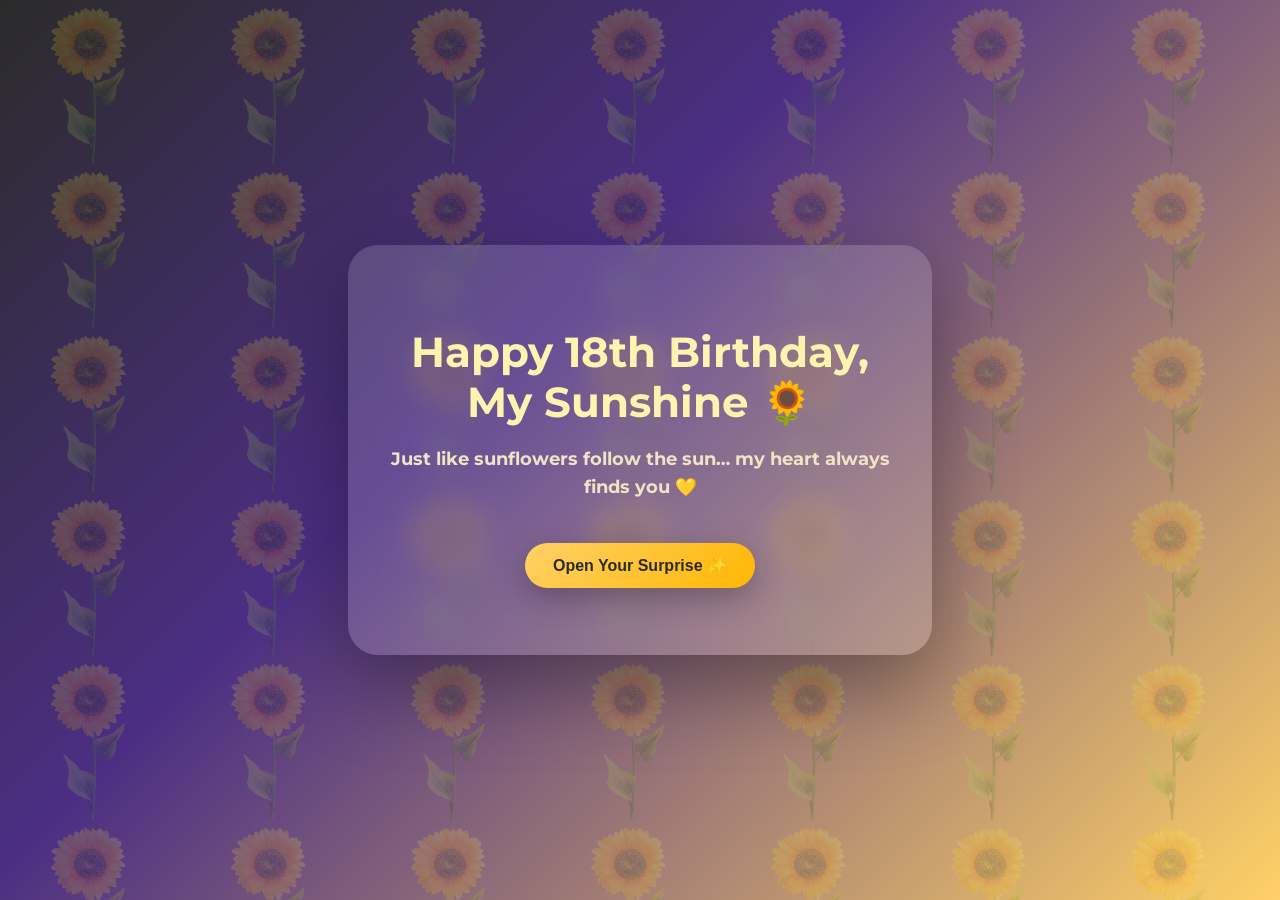
<file: index.html>
<!DOCTYPE html>
<html lang="en">

<head>
    <meta charset="UTF-8" />
    <title>Happy Birthday ❤️</title>
    <link rel="stylesheet" href="style.css" />
</head>

<body class="sunflower-bg">

    <div class="sunflower-overlay"></div>

    <div class="center-box hero-box">
        <h1 class="hero-title">Happy 18th Birthday, My Sunshine 🌻</h1>

        <p class="hero-sub">
            Just like sunflowers follow the sun…
            my heart always finds you 💛
        </p>

        <a href="page2.html">
            <button class="cute-btn hero-btn">Open Your Surprise ✨</button>
        </a>
    </div>

</body>

</html>
</file>
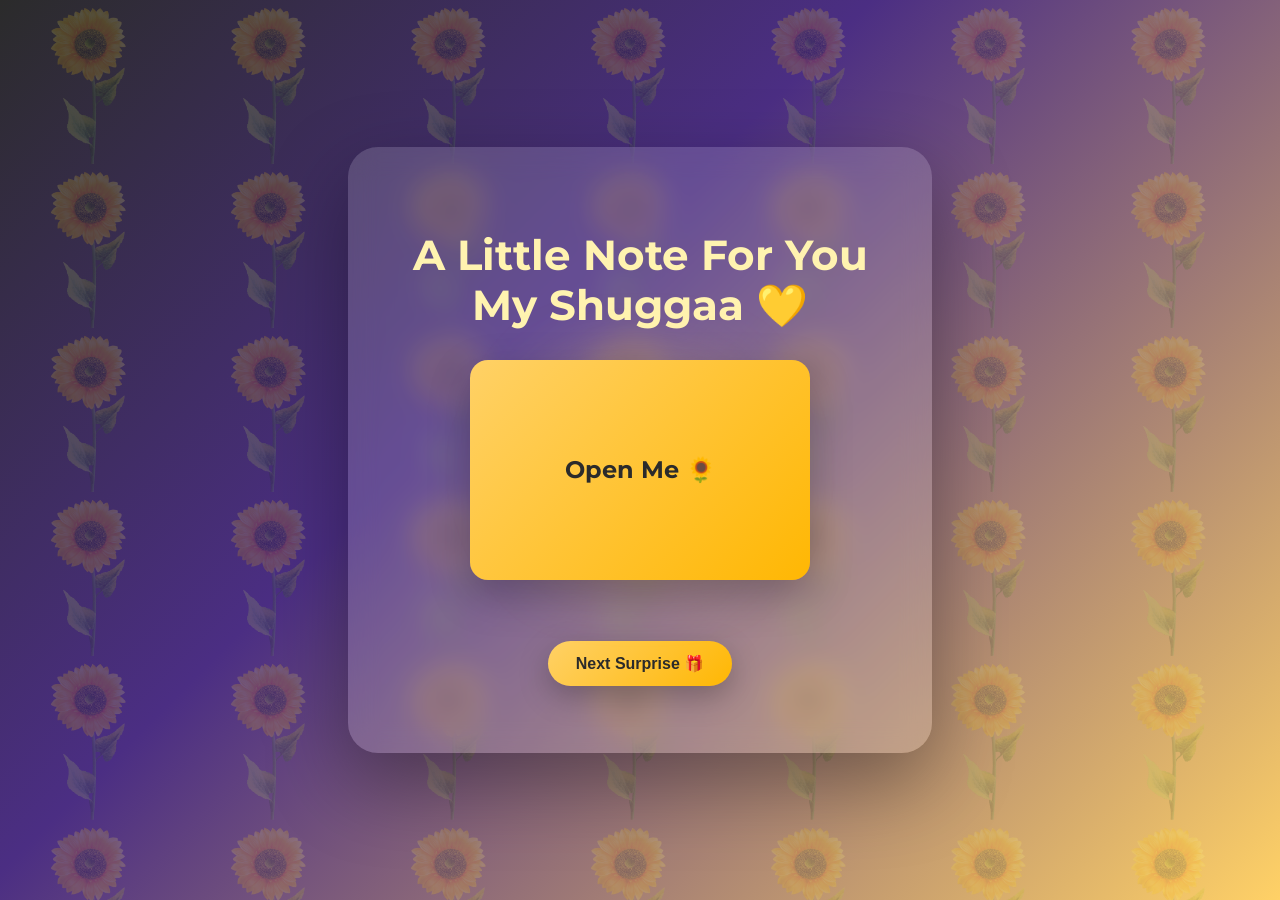
<file: page2.html>
<!DOCTYPE html>
<html lang="en">

<head>
    <meta charset="UTF-8" />
    <title>Your Cute Surprise 💌</title>
    <link rel="stylesheet" href="style.css" />
</head>

<body class="sunflower-bg">

    <div class="sunflower-overlay"></div>

    <div class="center-box hero-box">

        <h1 class="hero-title">A Little Note For You My Shuggaa 💛</h1>

        <!-- CARD -->
        <div class="card-wrapper">
            <div class="card-glow"></div>

            <div class="card" onclick="openCard(this)">
                <div class="card-front">
                    <h2>Open Me 🌻</h2>
                </div>

                <div class="card-inside">
                    <p id="typedText"></p>
                    <div id="heartBurst"></div>
                </div>
            </div>
        </div>

        <br />

        <a href="page3.html">
            <button class="cute-btn hero-btn">Next Surprise 🎁</button>
        </a>

    </div>

    <script src="script.js"></script>
</body>

</html>
</file>
<file: style.css>
@import url('https://fonts.googleapis.com/css2?family=Montserrat:wght@600;700;800&display=swap');

body {
    margin: 0;
    font-family: 'Montserrat', sans-serif;
    font-weight: 600;
    text-align: center;
    transition: 0.6s;
    overflow-x: hidden;
}

h1,
h2,
p,
button {
    font-weight: 700;
}

/* BACKGROUNDS */

.pink-bg {
    background: linear-gradient(135deg, #ff9a9e, #fad0c4);
    color: white;
}

.dark-bg {
    background: black;
    color: white;
}

.light-bg {
    background: #f5f5f5;
    color: #333;
}

.center-box {
    padding: 40px;
    margin-top: 8vh;
}

/* BUTTON */

.cute-btn {
    padding: 13px 28px;
    margin: 12px;
    border: none;
    border-radius: 30px;
    font-size: 16px;
    background: white;
    color: #ff4d6d;
    cursor: pointer;
    transition: 0.25s ease;
    box-shadow: 0 8px 20px rgba(0, 0, 0, 0.15);
}

.cute-btn:hover {
    transform: scale(1.08);
}

/* CARD */

.card {
    width: 260px;
    height: 160px;
    margin: auto;
    perspective: 1000px;
    cursor: pointer;
    position: relative;
}

.card-front,
.card-inside {
    position: absolute;
    width: 260px;
    height: 160px;
    backface-visibility: hidden;
    border-radius: 15px;
    padding: 20px;
    box-sizing: border-box;
    transition: transform 0.6s;
}

.card-front {
    background: white;
    color: #ff4d6d;
}

.card-inside {
    background: #ff4d6d;
    color: white;
    transform: rotateY(180deg);
}

.card.open .card-front {
    transform: rotateY(180deg);
}

.card.open .card-inside {
    transform: rotateY(0deg);
}

/* BALLOONS BORDER */

.balloon-border {
    position: fixed;
    width: 120px;
    /* increased size */
    height: auto;
    z-index: 9999;
    pointer-events: none;
    animation: balloonSlideUp 0.8s ease forwards;
    opacity: 0;
}

/* slide up animation */
@keyframes balloonSlideUp {
    from {
        transform: translateY(60px) scale(0.8);
        opacity: 0;
    }

    to {
        transform: translateY(0) scale(1);
        opacity: 1;
    }
}

.balloon-top {
    top: 0;
}

.balloon-bottom {
    bottom: 0;
}

.balloon-left {
    left: 0;
}

.balloon-right {
    right: 0;
}

/* CAKE */

.cake-img {
    width: 300px;
    /* slightly bigger */
    display: block;
    margin: 25px auto;
    opacity: 0;
    animation: cakeFadeIn 1s ease forwards;
}

/* fade in animation */
@keyframes cakeFadeIn {
    from {
        opacity: 0;
        transform: scale(0.9);
    }

    to {
        opacity: 1;
        transform: scale(1);
    }
}

/* FINAL CARD */

.final-card {
    margin-top: 30px;
    padding: 28px;
    background: white;
    color: #ff4d6d;
    border-radius: 20px;
    max-width: 420px;
    margin-left: auto;
    margin-right: auto;
}

.hidden {
    display: none;
}

/* ===== SUNFLOWER BACKGROUND THEME ===== */

.sunflower-bg {
    min-height: 100vh;
    display: flex;
    justify-content: center;
    align-items: center;
    position: relative;
    overflow: hidden;

    /* layered romantic gradient */
    background:
        linear-gradient(135deg, #2b2b2b 0%, #4b2e83 40%, #ffd166 100%);
}

/* sunflower pattern overlay */

.sunflower-overlay {
    position: absolute;
    inset: 0;
    background-image: url("./sunflower.png");
    background-size: 180px;
    background-repeat: repeat;
    opacity: 0.18;
    /* soft aesthetic */
    z-index: 0;
}

/* center glass card */

.hero-box {
    position: relative;
    z-index: 1;
    max-width: 520px;
    margin: auto;
    background: rgba(255, 255, 255, 0.15);
    backdrop-filter: blur(14px);
    border-radius: 30px;
    padding: 55px 32px;
    box-shadow: 0 30px 80px rgba(0, 0, 0, 0.35);
}

/* title */

.hero-title {
    font-size: 2.6rem;
    color: #fff3b0;
    margin-bottom: 14px;
}

/* subtitle */

.hero-sub {
    font-size: 1.1rem;
    color: #f1e3c6;
    margin-bottom: 30px;
    line-height: 1.6;
}

/* button premium */

.hero-btn {
    background: linear-gradient(135deg, #ffd166, #ffb703);
    color: #2b2b2b;
    font-weight: 800;
    box-shadow: 0 10px 30px rgba(0, 0, 0, 0.25);
}


/* ===== PAGE 2 CARD PREMIUM LOOK ===== */

.card {
    width: 280px;
    height: 180px;
    margin: 25px auto;
    perspective: 1000px;
    cursor: pointer;
    position: relative;
}

.card-front,
.card-inside {
    position: absolute;
    width: 100%;
    height: 100%;
    border-radius: 18px;
    padding: 22px;
    box-sizing: border-box;
    backface-visibility: hidden;
    transition: transform 0.7s ease;
    box-shadow: 0 15px 40px rgba(0, 0, 0, 0.25);
}

/* front */

.card-front {
    background: linear-gradient(135deg, #ffd166, #ffb703);
    color: #2b2b2b;
    display: flex;
    justify-content: center;
    align-items: center;
}

/* inside */

.card-inside {
    background: linear-gradient(135deg, #4b2e83, #6a4c93);
    color: #fff3b0;
    transform: rotateY(180deg);
    line-height: 1.5;
}

/* flip */

.card.open .card-front {
    transform: rotateY(180deg);
}

.card.open .card-inside {
    transform: rotateY(0deg);
}

/* ===== CARD WRAPPER ===== */

.card-wrapper {
    position: relative;
    width: fit-content;
    margin: 30px auto;
}

/* ===== SOFT GLOW ===== */

.card-glow {
    position: absolute;
    inset: -20px;
    background: radial-gradient(circle, rgba(255, 209, 102, 0.45), transparent 70%);
    filter: blur(25px);
    z-index: 0;
    animation: glowPulse 3s ease-in-out infinite;
}

@keyframes glowPulse {

    0%,
    100% {
        opacity: 0.6;
        transform: scale(1);
    }

    50% {
        opacity: 1;
        transform: scale(1.08);
    }
}

/* keep card above glow */

.card {
    width: 340px;
    /* slightly wider */
    min-height: 220px;
    /* flexible height */
    margin: 25px auto;
    perspective: 1000px;
    cursor: pointer;
    position: relative;
}

/* ===== HEART BURST ===== */

#heartBurst {
    position: absolute;
    inset: 0;
    pointer-events: none;
    overflow: hidden;
}

.heart {
    position: absolute;
    color: #ff4d6d;
    font-size: 18px;
    animation: heartFloat 1.6s ease forwards;
}

@keyframes heartFloat {
    0% {
        transform: translateY(0) scale(0.6);
        opacity: 0;
    }

    20% {
        opacity: 1;
    }

    100% {
        transform: translateY(-120px) scale(1.2);
        opacity: 0;
    }
}

/* ===== TYPING TEXT LOOK ===== */

.card-inside p {
    min-height: 90px;
}

/* ===== FINAL IMAGE ===== */

.final-image {
    position: fixed;
    inset: 0;
    display: flex;
    align-items: center;
    justify-content: center;
    background: transparent;
    opacity: 0;
    pointer-events: none;
    transition: opacity 1s ease;
    z-index: 50;
}

.final-image img {
    width: 320px;
    max-width: 80vw;
    border-radius: 24px;
    box-shadow: 0 20px 60px rgba(0, 0, 0, 0.4);
    transform: scale(0.8);
    transition: transform 1s ease;
}

.final-image.show {
    opacity: 1;
}

.final-image.show img {
    transform: scale(1);
}

/* ===== FADE OUT TARGETS ===== */

.fade-out {
    opacity: 0 !important;
    transition: opacity 0.8s ease;
}
</file>
